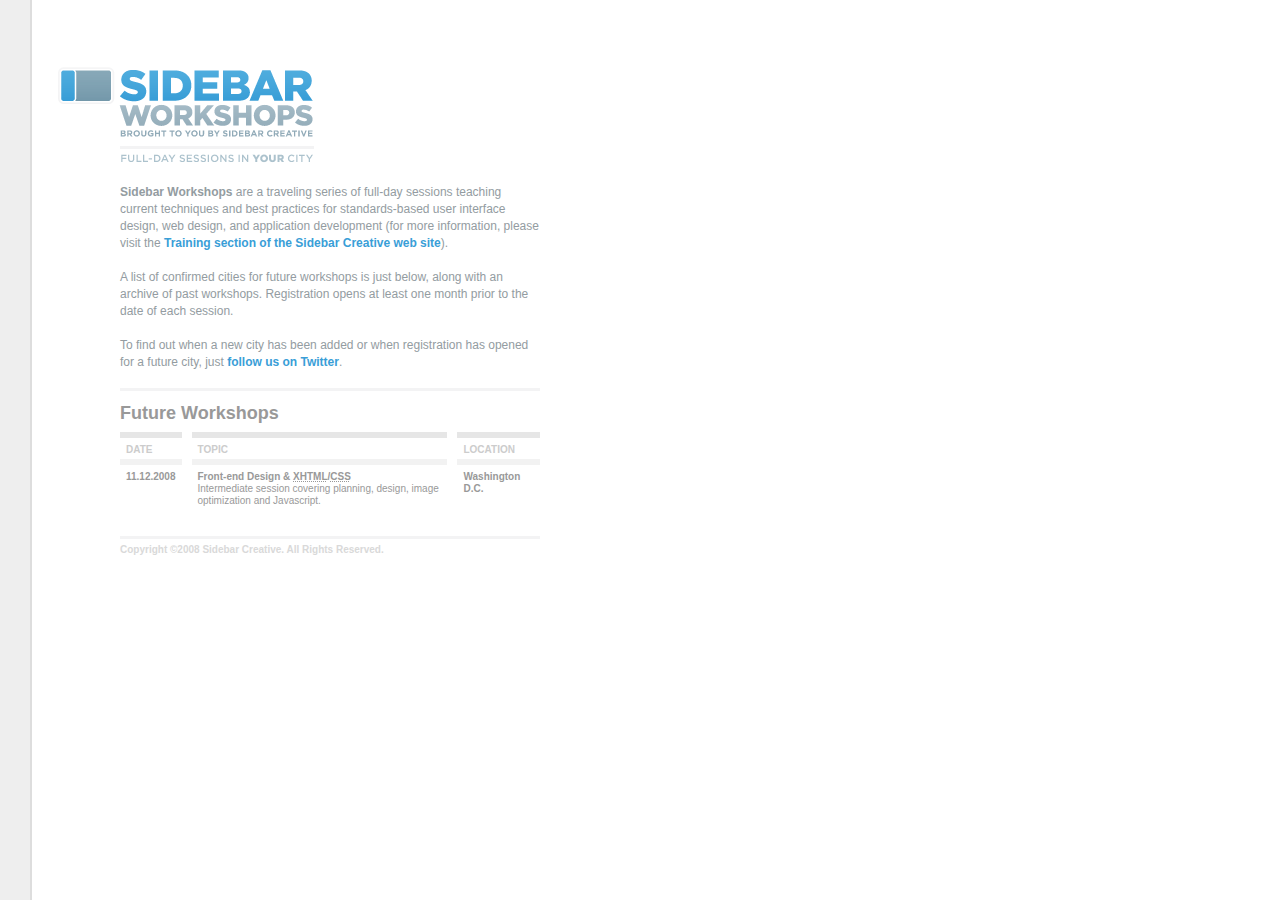
<file: index.html>
<!DOCTYPE html PUBLIC "-//W3C//DTD XHTML 1.0 Strict//EN"
	"http://www.w3.org/TR/xhtml1/DTD/xhtml1-strict.dtd">

<html xmlns="http://www.w3.org/1999/xhtml" xml:lang="en" lang="en">
<head>
	<meta http-equiv="Content-Type" content="text/html; charset=utf-8"/>
	<meta http-equiv="Content-Language" content="en-us" />
	<meta name="robots" content="all" />
	<meta http-equiv="imagetoolbar" content="false" />
	<meta name="MSSmartTagsPreventParsing" content="true" />

	<meta name="author" content="Dan Rubin" />
	<meta name="Copyright" content="Copyright (c) 2008 Sidebar Creative" />
    <meta name="description" content="" />
    <meta name="keywords" content="sidebar creative, sidebar, workshop, conference, training, web standards, xhtml, css, web design, web developer, javascript, jquery, information architecture, designer, developer, dan rubin, steve smith, jonathan snook, bryan veloso, ordered list, revyver, webgraph, superfluous banter" />

	<title>Sidebar Workshops | Full-day training sessions for web design &amp; development professionals.</title>
	<style type="text/css" media="screen">
	   @import url("css/reset.css");
	   body { width:420px;padding:0 0 0 120px;background:#fff url(css/images/bg-body.png) repeat-y;color:#939ca1;font:12px/17px "helvetica neue",helvetica,arial,sans-serif; }
	   a { color:#399ed7;font-weight:bold;text-decoration:none; }
	   a:hover { border-bottom:2px solid #e6e6e6; }
	   h1 { height:96px;width:256px;margin:67px 0 21px -62px;background:url(css/images/logo-homepage.png) no-repeat;text-indent:-9999px; }
	   h2 { margin-bottom:10px;padding-top:14px;border-top:3px solid #f3f3f4;font-size:18px; }
	   #future h2 { color:#999; }
	   #past h2 { color:#999; }
	   p { width:420px;margin-bottom:17px; }
	   p#footer { padding-top:2px;border-top:3px solid #f3f3f4;color:#d9d9d9;font-size:10px;font-weight:bold;}
	   
	   /* schedule table */
       table {
       	width:440px;/* 20px wider than the content area to make up for the border-spacing */
       	margin:0 0 17px -10px;
       	border-spacing:10px 0;
       }
       table th,
       table td,
       table p {
       	color:#999;
       	font-size:10px;
       	font-weight:bold;
       	line-height:12px;
       	vertical-align:top;
       }
       table th {
       	padding:6px 6px 3px;
       	border-top:6px solid #e6e6e6;
       	color:#ccc;
       	text-align:left;
       	text-transform:uppercase;
       }
       table td {
       	padding:6px 6px 12px;
       	border-top:6px solid #f2f2f2;
       }
       /*table tr:first-child td {
       	border-top:6px solid #e6e6e6;
       }*/

       table h3 {
       	margin:0;
       	text-transform:none;
       }
       table p {
       	width:auto;
       	margin:0;
       	padding:0;
       	font-weight:normal;
       }
       table td a {
       	display:block;
       	color:#777;
       }
       table td a:hover {
       	color:#ad1d0a;
       }

       table tr.session td,
       table tr.session h3,
       table tr.session p {
       	color:#777;
       }
	</style>
</head>

<body>
    <h1 id="logo">Sidebar Workshops</h1>
    <p><strong>Sidebar Workshops</strong> are a traveling series of full-day sessions teaching current techniques and best practices for standards-based user interface design, web design, and application development (for more information, please visit the <a href="http://sidebarcreative.com/training">Training section of the Sidebar Creative web site</a>).</p>

    <p>A list of confirmed cities for future workshops is just below, along with an archive of past workshops. Registration opens at least one month prior to the date of each session.</p>

    <p>To find out when a new city has been added or when registration has opened for a future city, just <a href="http://twitter.com/sidebarworkshop">follow us on Twitter</a>.</p>
    
    <div id="future">
        <h2>Future Workshops</h2>
        
        <table border="0" cellspacing="10" cellpadding="0">
   	           <thead>
       	           <tr>
       	               <th>Date</th>
       	               <th>Topic</th>
       	               <th>Location</th>
       	           </tr>
   	           </thead>
   	           <tbody>
   	               <tr>
      	               <td>11.12.2008</td>
      	               <td>
      	                   <h3>Front-end Design &amp; <abbr title="">XHTML</abbr>/<abbr title="">CSS</abbr></h3>
      	                   <p>Intermediate session covering planning, design, image optimization and Javascript.</p>
      	               </td>
      	               <td>Washington D.C.</td>
      	           </tr>
  	           </tbody>
   	       </table>
    </div>
    
    <p id="footer">Copyright &copy;2008 Sidebar Creative. All Rights Reserved. </p>
    <script type="text/javascript">
    var gaJsHost = (("https:" == document.location.protocol) ? "https://ssl." : "http://www.");
    document.write(unescape("%3Cscript src='" + gaJsHost + "google-analytics.com/ga.js' type='text/javascript'%3E%3C/script%3E"));
    </script>
    <script type="text/javascript">
    var pageTracker = _gat._getTracker("UA-5810302-2");
    pageTracker._trackPageview();
    </script>
</body>
</html>
</file>
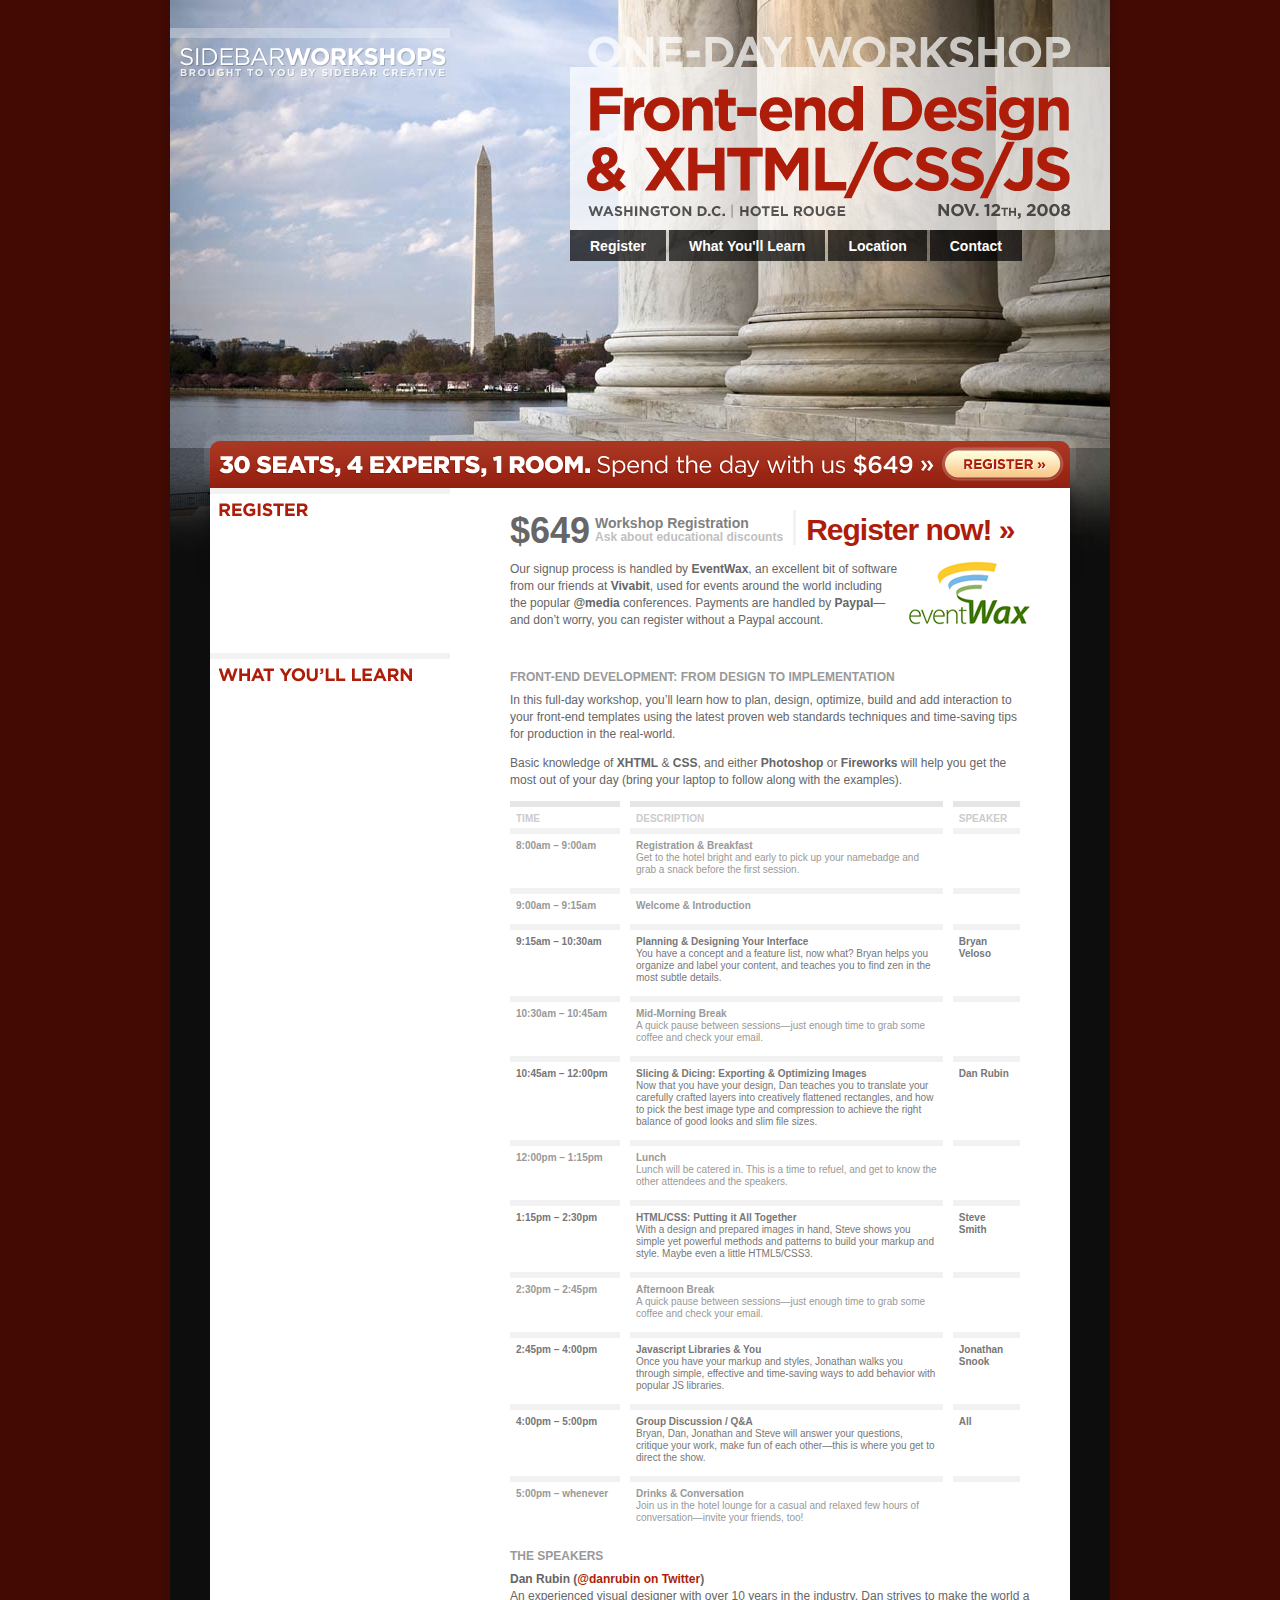
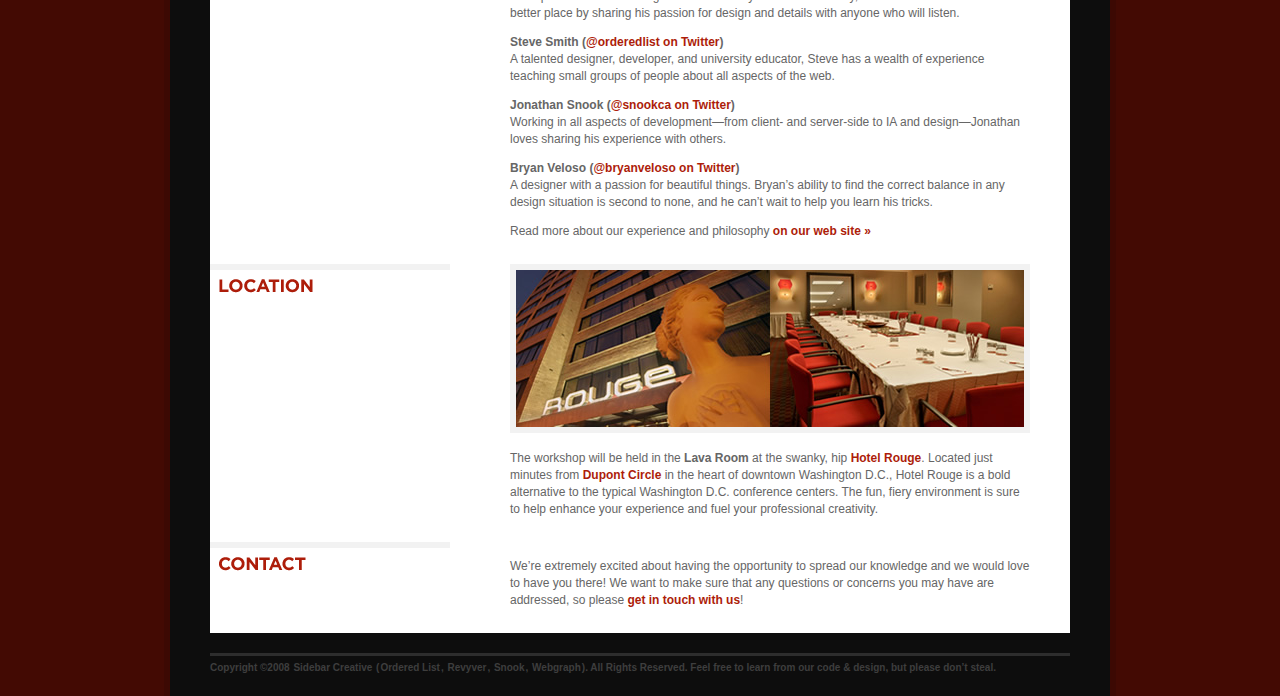
<file: 2008/washingtondc/index.html>
<!DOCTYPE html PUBLIC "-//W3C//DTD XHTML 1.0 Strict//EN"
    "http://www.w3.org/TR/xhtml1/DTD/xhtml1-strict.dtd">

<html xmlns="http://www.w3.org/1999/xhtml" xml:lang="en" lang="en">
<head>
    <meta http-equiv="Content-Type" content="text/html; charset=utf-8"/>
    <meta http-equiv="Content-Language" content="en-us" />
    <meta name="robots" content="all" />
    <meta http-equiv="imagetoolbar" content="false" />
    <meta name="MSSmartTagsPreventParsing" content="true" />

    <meta name="author" content="Dan Rubin" />
    <meta name="Copyright" content="Copyright (c) 2008 Sidebar Creative" />
    <meta name="description" content="" />
    <meta name="keywords" content="sidebar creative, sidebar, workshop, conference, training, web standards, xhtml, css, web design, web developer, javascript, jquery, information architecture, designer, developer, dan rubin, steve smith, jonathan snook, bryan veloso, ordered list, revyver, webgraph, superfluous banter" />

	<title>Sidebar Workshop | November 12th, 2008 | Washington D.C.</title>
	
    <link rel="stylesheet" type="text/css" media="all" href="../../css/workshops.css" />
    <style type="text/css" media="screen">
        /* custom styles for this city and color scheme */
        body { background-color:#430a03; }
        #wrapper { border-color:#3c0903; }
        /*#content a { color:#; }*/
        #header { background-image:url(../../css/images/bg-header-washingtondc-2008.jpg); }
        #callout { background-image:url(../../css/images/bg-callout-washingtondc-2008.png); }
        #title h2 { background-image:url(../../css/images/title-washingtondc-2008.png); }
    </style>
    <script src="../../js/jquery_123.js" type="text/javascript"></script>
    <script src="../../js/jquery_scrollto.js" type="text/javascript"></script>
    <script src="../../js/workshops.js" type="text/javascript"></script>
    <!--[if IE]>
        <link rel="stylesheet" type="text/css" media="all" href="../../css/ie.css" />
    <![endif]-->
    <!--[if lt IE 7]>
        <link rel="stylesheet" type="text/css" media="all" href="../../css/ie6.css" />
        <style type="text/css" media="screen">
            #callout { background-image:url(../../css/images/bg-callout-washingtondc-2008-ie.png); }
        </style>
        <script src="../../js/jquery_pngfix.js" type="text/javascript"></script>
        <script type="text/javascript" charset="utf-8">
            jQuery(function($) {
                $("#header h1, #title, #title h2").pngfix();
                $("#shadow").pngfix({
    				sizingMethod: "scale"
    			});
            });
        </script>
    <![endif]-->
</head>

<body>
    <div id="wrapper">
        <div id="header" class="vcalendar">
            <h1><a href="http://sidebarcreative.com/training/" title="visit Sidebar Creative &raquo;">Sidebar Workshops</a></h1>
            <div id="title" class="vevent">
                <h2 class="summary">One-day Workshop: Front-end Design &amp; XHTML/CSS/JS</h2>
                <h3 class="location">Hotel Rouge, Washington D.C.</h3>
                <h3 class="dtstart" title="2008-11-12">November 12th, 2008</h3>
            </div>
            <ul id="nav">
                <li><a href="#callout">Register</a></li>
                <li><a href="#about">What You'll Learn</a></li>
                <li><a href="#location">Location</a></li>
                <li><a href="#contact">Contact</a></li>
            </ul>
            <div id="shadow"><!-- I am empty, like a shadow... --></div>
        </div><!-- end #header -->
        
        <div id="content">
            <a href="http://sidebar.eventwax.com/sidebar-workshop-washington-dc/register" id="callout" title="Register now! &raquo;">30 Seats, 4 Experts, 1 Room. Spend the day with us for only $649 &raquo;</a>
            
            <div id="register">
               <h2>Register</h2>
               <p><a href="http://sidebar.eventwax.com/sidebar-workshop-washington-dc/register" id="button">
       	           <span id="registration-price">$649</span>
       	           <span id="registration-type">Workshop Registration
       	               <span class="hidden">(</span><span id="discount-notice">Ask about educational discounts</span><span class="hidden">).</span>
       	           </span>
       	           <span id="register-now">Register now! &raquo;</span></a></p>
       	       <p><img src="/css/images/logo-eventwax.png" width="121" height="64" alt="Logo Eventwax" />Our signup process is handled by <strong>EventWax</strong>, an excellent bit of software from our friends at <strong>Vivabit</strong>, used for events around the world including the popular <strong>@media</strong> conferences. Payments are handled by <strong>Paypal</strong>&mdash;and don&rsquo;t worry, you can register without a Paypal account.</p>
            </div>
            
            <div id="about">
               <h2>What You'll Learn</h2>
               <h3>Front-End Development: From Design to Implementation</h3>
               <p>In this full-day workshop, you&rsquo;ll learn how to plan, design, optimize, build and add interaction to your front-end templates using the latest proven web standards techniques and time-saving tips for production in the real-world.</p>
               <p>Basic knowledge of <strong>XHTML</strong> &amp; <strong>CSS</strong>, and either <strong>Photoshop</strong> or <strong>Fireworks</strong> will help you get the most out of your day (bring your laptop to follow along with the examples).</p>
               
               <table border="0" cellspacing="10" cellpadding="0">
									 <colgroup class="time"></colgroup>
									 <colgroup span="2"></colgroup>
       	           <thead>
           	           <tr>
           	               <th>Time</th>
           	               <th>Description</th>
           	               <th>Speaker</th>
           	           </tr>
       	           </thead>
       	           <tbody>
       	               <tr>
          	               <td>8:00am &ndash; 9:00am</td>
          	               <td>
          	                   <h3>Registration &amp; Breakfast</h3>
          	                   <p>Get to the hotel bright and early to pick up your namebadge and grab a snack before the first session.</p>
          	               </td>
          	               <td>&nbsp;</td>
          	           </tr>
          	           <tr>
         	               <td>9:00am &ndash; 9:15am</td>
         	               <td>
         	                   <h3>Welcome &amp; Introduction</h3>
         	               </td>
         	               <td>&nbsp;</td>
         	           </tr>
           	           <tr class="session">
           	               <td>9:15am &ndash; 10:30am</td>
           	               <td>
           	                   <h3>Planning &amp; Designing Your Interface</h3>
           	                   <p>You have a concept and a feature list, now what? Bryan helps you organize and label your content, and teaches you to find zen in the most subtle details.</p>
           	               </td>
           	               <td><a href="#bryanveloso">Bryan Veloso</a></td>
           	           </tr>
           	           <tr>
          	               <td>10:30am &ndash; 10:45am</td>
          	               <td>
          	                   <h3>Mid-Morning Break</h3>
          	                   <p>A quick pause between sessions&mdash;just enough time to grab some coffee and check your email.</p>
          	               </td>
          	               <td>&nbsp;</td>
          	           </tr>
           	           <tr class="session">
          	               <td>10:45am &ndash; 12:00pm</td>
          	               <td>
          	                   <h3>Slicing &amp; Dicing: Exporting &amp; Optimizing Images</h3>
          	                   <p>Now that you have your design, Dan teaches you to translate your carefully crafted layers into creatively flattened rectangles, and how to pick the best image type and compression to achieve the right balance of good looks and slim file sizes.</p>
          	               </td>
          	               <td><a href="#danrubin">Dan Rubin</a></td>
          	           </tr>
          	           <tr>
          	               <td>12:00pm &ndash; 1:15pm</td>
          	               <td>
          	                   <h3>Lunch</h3>
          	                   <p>Lunch will be catered in. This is a time to refuel, and get to know the other attendees and the speakers.</p>
          	               </td>
          	               <td>&nbsp;</td>
          	           </tr>
          	           <tr class="session">
          	               <td>1:15pm &ndash; 2:30pm</td>
          	               <td>
          	                   <h3>HTML/CSS: Putting it All Together</h3>
          	                   <p>With a design and prepared images in hand, Steve shows you simple yet powerful methods and patterns to build your markup and style. Maybe even a little HTML5/CSS3.</p>
          	               </td>
          	               <td><a href="#stevesmith">Steve Smith</a></td>
          	           </tr>
          	           <tr>
          	               <td>2:30pm &ndash; 2:45pm</td>
          	               <td>
          	                   <h3>Afternoon Break</h3>
          	                   <p>A quick pause between sessions&mdash;just enough time to grab some coffee and check your email.</p>
          	               </td>
          	               <td>&nbsp;</td>
          	           </tr>
          	           <tr class="session">
          	               <td>2:45pm &ndash; 4:00pm</td>
          	               <td>
          	                   <h3>Javascript Libraries &amp; You</h3>
          	                   <p>Once you have your markup and styles, Jonathan walks you through simple, effective and time-saving ways to add behavior with popular JS libraries.</p>
          	               </td>
          	               <td><a href="#jonathansnook">Jonathan Snook</a></td>
          	           </tr>
          	           <tr class="session">
          	               <td>4:00pm &ndash; 5:00pm</td>
          	               <td>
          	                   <h3>Group Discussion / Q&amp;A</h3>
          	                   <p>Bryan, Dan, Jonathan and Steve will answer your questions, critique your work, make fun of each other&mdash;this is where you get to direct the show.</p>
          	               </td>
          	               <td>All</td>
          	           </tr>
          	           <tr>
         	               <td>5:00pm &ndash; whenever</td>
         	               <td>
         	                   <h3>Drinks &amp; Conversation</h3>
         	                   <p>Join us in the hotel lounge for a casual and relaxed few hours of conversation&mdash;invite your friends, too!</p>
         	               </td>
         	               <td>&nbsp;</td>
         	           </tr>
      	           </tbody>
       	       </table>
       	       
    	       <h3>The speakers</h3>
    	       <h4 id="danrubin">Dan Rubin <em>(<a href="http://twitter.com/danrubin">@danrubin on Twitter</a>)</em></h4>
    	       <p>An experienced visual designer with over 10 years in the industry, Dan strives to make the world a better place by sharing his passion for design and details with anyone who will listen.</p>

               <h4 id="stevesmith">Steve Smith <em>(<a href="http://twitter.com/orderedlist">@orderedlist on Twitter</a>)</em></h4>
       	       <p>A talented designer, developer, and university educator, Steve has a wealth of experience teaching small groups of people about all aspects of the web.</p>
               
               <h4 id="jonathansnook">Jonathan Snook <em>(<a href="http://twitter.com/snookca">@snookca on Twitter</a>)</em></h4>
       	       <p>Working in all aspects of development&mdash;from client- and server-side to IA and design&mdash;Jonathan loves sharing his experience with others.</p>
               
               <h4 id="bryanveloso">Bryan Veloso <em>(<a href="http://twitter.com/bryanveloso">@bryanveloso on Twitter</a>)</em></h4>
       	       <p>A designer with a passion for beautiful things. Bryan&rsquo;s ability to find the correct balance in any design situation is second to none, and he can&rsquo;t wait to help you learn his tricks.</p>
               
               <p>Read more about our experience and philosophy <a href="http://sidebarcreative.com/training">on our web site &raquo;</a></p>
            </div>
            
            <div id="location">
               <h2>Location</h2>
               <p><img src="images/hotel.jpg" alt="Hotel Rouge" width="508" height="157" class="feature" /></p>
			   <p>The workshop will be held in the <strong>Lava Room</strong> at the swanky, hip <a href="http://www.rougehotel.com/">Hotel Rouge</a>. Located just minutes from <a href="http://maps.google.com/maps?f=q&amp;hl=en&amp;geocode=&amp;q=Dupont+Circle,+washington+dc&amp;ie=UTF8&amp;t=h&amp;z=14&amp;iwloc=addr">Dupont Circle</a> in the heart of downtown Washington D.C., Hotel Rouge is a bold alternative to the typical Washington D.C. conference centers. The fun, fiery environment is sure to help enhance your experience and fuel your professional creativity.</p>
            </div>
            
            <div id="contact">
               <h2>Contact</h2>
               <p>We&rsquo;re extremely excited about having the opportunity to spread our knowledge and we would love to have you there! We want to make sure that any questions or concerns you may have are addressed, so please <a href="http://sidebarcreative.com/training/#contact-form">get in touch with us</a>!</p>
            </div>
        </div><!-- end #content -->
        
        <div id="footer">
            <p>Copyright &copy;2008 <a href="http://sidebarcreative.com/">Sidebar Creative</a> (<a href="http://orderedlist.com/">Ordered List</a>, <a href="http://revyver.com/">Revyver</a>, <a href="http://snook.ca/">Snook</a>, <a href="http://webgraph.com/">Webgraph</a>). All Rights Reserved. Feel free to learn from our code &amp; design, but please don&rsquo;t steal.</p>
        </div><!-- end #footer -->
    </div><!-- end .container_12 -->
		<script type="text/javascript" src="http://simp.orderedlist.com/track/6" id="statsinmypants_tracker"></script>
		<script type="text/javascript">
        var gaJsHost = (("https:" == document.location.protocol) ? "https://ssl." : "http://www.");
        document.write(unescape("%3Cscript src='" + gaJsHost + "google-analytics.com/ga.js' type='text/javascript'%3E%3C/script%3E"));
        </script>
        <script type="text/javascript">
        var pageTracker = _gat._getTracker("UA-5810302-2");
        pageTracker._trackPageview();
        </script>
</body>
</html>
</file>
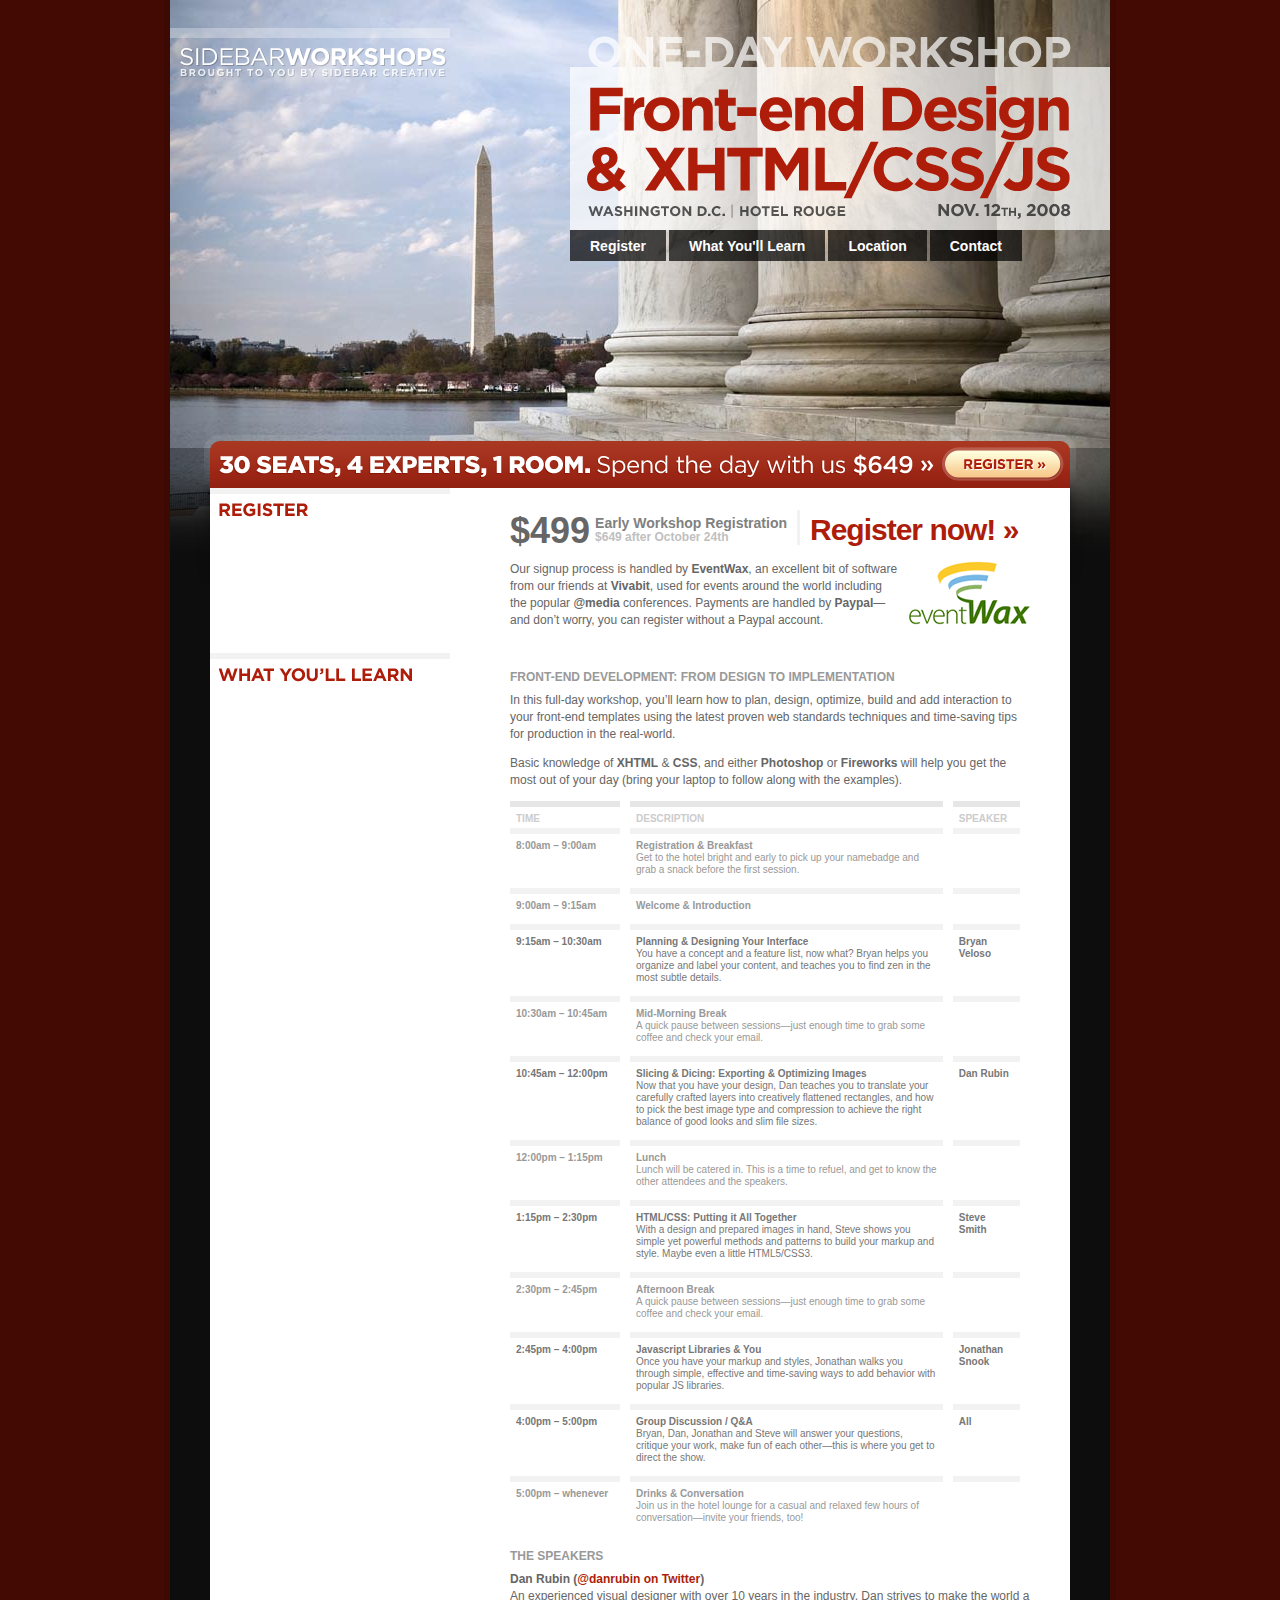
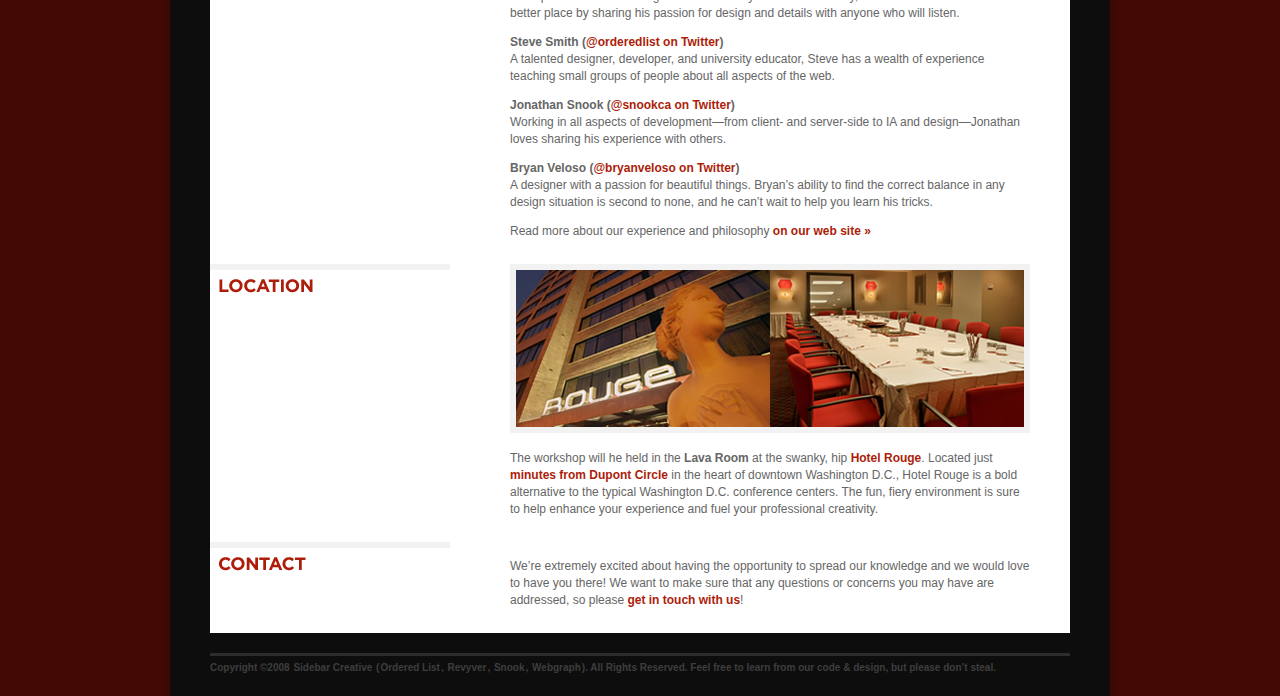
<file: template-event.html>
<!DOCTYPE html PUBLIC "-//W3C//DTD XHTML 1.0 Strict//EN"
	"http://www.w3.org/TR/xhtml1/DTD/xhtml1-strict.dtd">

<html xmlns="http://www.w3.org/1999/xhtml" xml:lang="en" lang="en">
<head>
	<meta http-equiv="Content-Type" content="text/html; charset=utf-8"/>
	<meta http-equiv="Content-Language" content="en-us" />
	<meta name="robots" content="all" />
	<meta http-equiv="imagetoolbar" content="false" />
	<meta name="MSSmartTagsPreventParsing" content="true" />

	<meta name="author" content="Dan Rubin" />
	<meta name="Copyright" content="Copyright (c) 2008 Sidebar Creative" />
	<meta name="description" content="" />
	<meta name="keywords" content="sidebar creative, sidebar, workshop, conference, training, web standards, xhtml, css, web design, web developer, javascript, jquery, information architecture, designer, developer, dan rubin, steve smith, jonathan snook, bryan veloso, ordered list, revyver, webgraph, superfluous banter" />

	<title>Sidebar Workshop | November 12th, 2008 | Washington D.C.</title>
	
    <link rel="stylesheet" type="text/css" media="all" href="css/workshops.css" />
    <style type="text/css" media="screen">
         /* custom styles for this city and color scheme */
         body { background-color:#430a03; }
         #wrapper { border-color:#3c0903; }
         /*#content a { color:#; }*/
         #header { background-image:url(../../css/images/bg-header-washingtondc-2008.jpg); }
         #callout { background-image:url(../../css/images/bg-callout-washingtondc-2008.png); }
         #title h2 { background-image:url(../../css/images/title-washingtondc-2008.png); }
     </style>
     <script src="../../js/jquery_123.js" type="text/javascript"></script>
     <script src="../../js/jquery_scrollto.js" type="text/javascript"></script>
     <script src="../../js/workshops.js" type="text/javascript"></script>
     <!--[if IE]>
         <link rel="stylesheet" type="text/css" media="all" href="../../css/ie.css" />
     <![endif]-->
     <!--[if lt IE 7]>
         <link rel="stylesheet" type="text/css" media="all" href="../../css/ie6.css" />
         <style type="text/css" media="screen">
             #callout { background-image:url(../../css/images/bg-callout-washingtondc-2008-ie.png); }
         </style>
         <script src="../../js/jquery_pngfix.js" type="text/javascript"></script>
         <script type="text/javascript" charset="utf-8">
             jQuery(function($) {
                 $("#header h1, #title, #title h2").pngfix();
                 $("#shadow").pngfix({
     				sizingMethod: "scale"
     			});
             });
         </script>
     <![endif]-->
</head>

<body>
    <div id="wrapper">
    	<div id="header" class="vcalendar">
    	    <h1><a href="http://sidebarcreative.com/training/" title="visit Sidebar Creative &raquo;">Sidebar Workshops</a></h1>
    	    <div id="title" class="vevent">
    	        <h2 class="summary">One-day Workshop: Front-end Design &amp; XHTML/CSS/JS</h2>
    	        <h3 class="location">Hotel Rouge, Washington D.C.</h3>
    	        <h3 class="dtstart" title="2008-11-12">November 12th, 2008</h3>
    		</div>
    		<ul id="nav">
                <li><a href="#callout">Register</a></li>
                <li><a href="#about">What You'll Learn</a></li>
                <li><a href="#location">Location</a></li>
                <li><a href="#contact">Contact</a></li>
    		</ul>
    		<div id="shadow"><!-- I am empty, like a shadow... --></div>
    	</div><!-- end #header -->
    	
    	<div id="content">
    	    <a href="" id="callout">Save $150! Register before October 24th and pay only $499 &raquo;</a>
    	    
    	    <div id="register">
    	       <h2>Register</h2>
    	       <p><a href="" id="button">
    	           <span id="registration-price">$499</span>
    	           <span id="registration-type">Early Workshop Registration
    	               <span class="hidden">(</span><span id="discount-notice">$649 after October 24th</span><span class="hidden">).</span>
    	           </span>
    	           <span id="register-now">Register now! &raquo;</span></a></p>
    	       <p><img src="css/images/logo-eventwax.png" width="121" height="64" alt="Logo Eventwax" />Our signup process is handled by <strong>EventWax</strong>, an excellent bit of software from our friends at <strong>Vivabit</strong>, used for events around the world including the popular <strong>@media</strong> conferences. Payments are handled by <strong>Paypal</strong>&mdash;and don&rsquo;t worry, you can register without a Paypal account.</p>
    	    </div>
    	    
    	    <div id="about">
    	        <h2>What You'll Learn</h2>
                   <h3>Front-End Development: From Design to Implementation</h3>
                   <p>In this full-day workshop, you&rsquo;ll learn how to plan, design, optimize, build and add interaction to your front-end templates using the latest proven web standards techniques and time-saving tips for production in the real-world.</p>
                   <p>Basic knowledge of <strong>XHTML</strong> &amp; <strong>CSS</strong>, and either <strong>Photoshop</strong> or <strong>Fireworks</strong> will help you get the most out of your day (bring your laptop to follow along with the examples).</p>

                   <table border="0" cellspacing="10" cellpadding="0">
    									 <colgroup class="time"></colgroup>
    									 <colgroup span="2"></colgroup>
           	           <thead>
               	           <tr>
               	               <th>Time</th>
               	               <th>Description</th>
               	               <th>Speaker</th>
               	           </tr>
           	           </thead>
           	           <tbody>
           	               <tr>
              	               <td>8:00am &ndash; 9:00am</td>
              	               <td>
              	                   <h3>Registration &amp; Breakfast</h3>
              	                   <p>Get to the hotel bright and early to pick up your namebadge and grab a snack before the first session.</p>
              	               </td>
              	               <td>&nbsp;</td>
              	           </tr>
              	           <tr>
             	               <td>9:00am &ndash; 9:15am</td>
             	               <td>
             	                   <h3>Welcome &amp; Introduction</h3>
             	               </td>
             	               <td>&nbsp;</td>
             	           </tr>
               	           <tr class="session">
               	               <td>9:15am &ndash; 10:30am</td>
               	               <td>
               	                   <h3>Planning &amp; Designing Your Interface</h3>
               	                   <p>You have a concept and a feature list, now what? Bryan helps you organize and label your content, and teaches you to find zen in the most subtle details.</p>
               	               </td>
               	               <td><a href="#bryanveloso">Bryan Veloso</a></td>
               	           </tr>
               	           <tr>
              	               <td>10:30am &ndash; 10:45am</td>
              	               <td>
              	                   <h3>Mid-Morning Break</h3>
              	                   <p>A quick pause between sessions&mdash;just enough time to grab some coffee and check your email.</p>
              	               </td>
              	               <td>&nbsp;</td>
              	           </tr>
               	           <tr class="session">
              	               <td>10:45am &ndash; 12:00pm</td>
              	               <td>
              	                   <h3>Slicing &amp; Dicing: Exporting &amp; Optimizing Images</h3>
              	                   <p>Now that you have your design, Dan teaches you to translate your carefully crafted layers into creatively flattened rectangles, and how to pick the best image type and compression to achieve the right balance of good looks and slim file sizes.</p>
              	               </td>
              	               <td><a href="#danrubin">Dan Rubin</a></td>
              	           </tr>
              	           <tr>
              	               <td>12:00pm &ndash; 1:15pm</td>
              	               <td>
              	                   <h3>Lunch</h3>
              	                   <p>Lunch will be catered in. This is a time to refuel, and get to know the other attendees and the speakers.</p>
              	               </td>
              	               <td>&nbsp;</td>
              	           </tr>
              	           <tr class="session">
              	               <td>1:15pm &ndash; 2:30pm</td>
              	               <td>
              	                   <h3>HTML/CSS: Putting it All Together</h3>
              	                   <p>With a design and prepared images in hand, Steve shows you simple yet powerful methods and patterns to build your markup and style. Maybe even a little HTML5/CSS3.</p>
              	               </td>
              	               <td><a href="#stevesmith">Steve Smith</a></td>
              	           </tr>
              	           <tr>
              	               <td>2:30pm &ndash; 2:45pm</td>
              	               <td>
              	                   <h3>Afternoon Break</h3>
              	                   <p>A quick pause between sessions&mdash;just enough time to grab some coffee and check your email.</p>
              	               </td>
              	               <td>&nbsp;</td>
              	           </tr>
              	           <tr class="session">
              	               <td>2:45pm &ndash; 4:00pm</td>
              	               <td>
              	                   <h3>Javascript Libraries &amp; You</h3>
              	                   <p>Once you have your markup and styles, Jonathan walks you through simple, effective and time-saving ways to add behavior with popular JS libraries.</p>
              	               </td>
              	               <td><a href="#jonathansnook">Jonathan Snook</a></td>
              	           </tr>
              	           <tr class="session">
              	               <td>4:00pm &ndash; 5:00pm</td>
              	               <td>
              	                   <h3>Group Discussion / Q&amp;A</h3>
              	                   <p>Bryan, Dan, Jonathan and Steve will answer your questions, critique your work, make fun of each other&mdash;this is where you get to direct the show.</p>
              	               </td>
              	               <td>All</td>
              	           </tr>
              	           <tr>
             	               <td>5:00pm &ndash; whenever</td>
             	               <td>
             	                   <h3>Drinks &amp; Conversation</h3>
             	                   <p>Join us in the hotel lounge for a casual and relaxed few hours of conversation&mdash;invite your friends, too!</p>
             	               </td>
             	               <td>&nbsp;</td>
             	           </tr>
          	           </tbody>
           	       </table>
    	       
    	       <h3>The speakers</h3>
       	       <h4 id="danrubin">Dan Rubin <em>(<a href="http://twitter.com/danrubin">@danrubin on Twitter</a>)</em></h4>
       	       <p>An experienced visual designer with over 10 years in the industry, Dan strives to make the world a better place by sharing his passion for design and details with anyone who will listen.</p>

                  <h4 id="stevesmith">Steve Smith <em>(<a href="http://twitter.com/orderedlist">@orderedlist on Twitter</a>)</em></h4>
          	       <p>A talented designer, developer, and university educator, Steve has a wealth of experience teaching small groups of people about all aspects of the web.</p>

                  <h4 id="jonathansnook">Jonathan Snook <em>(<a href="http://twitter.com/snookca">@snookca on Twitter</a>)</em></h4>
          	       <p>Working in all aspects of development&mdash;from client- and server-side to IA and design&mdash;Jonathan loves sharing his experience with others.</p>

                  <h4 id="bryanveloso">Bryan Veloso <em>(<a href="http://twitter.com/bryanveloso">@bryanveloso on Twitter</a>)</em></h4>
          	       <p>A designer with a passion for beautiful things. Bryan&rsquo;s ability to find the correct balance in any design situation is second to none, and he can&rsquo;t wait to help you learn his tricks.</p>

                  <p>Read more about our experience and philosophy <a href="http://sidebarcreative.com/training">on our web site &raquo;</a></p>
    	    </div>
    	    
    	    <div id="location">
               <h2>Location</h2>
               <p><img src="2008/washingtondc/images/hotel.jpg" alt="Hotel Rouge" width="508" height="157" class="feature" /></p>
			   <p>The workshop will he held in the <strong>Lava Room</strong> at the swanky, hip <a href="http://www.rougehotel.com/" title="visit the hotel&rsquo;s web site &raquo;">Hotel Rouge</a>. Located just <a href="http://maps.google.com/maps?f=q&amp;hl=en&amp;geocode=&amp;q=hotel+rouge,+Dupont+Circle,+washington+dc&amp;mrt=yp&amp;ie=UTF8&amp;ll=38.909936,-77.039695&amp;spn=0.010502,0.015814&amp;t=h&amp;z=16&amp;iwloc=A" title="get directions from Google Maps &raquo;">minutes from Dupont Circle</a> in the heart of downtown Washington D.C., Hotel Rouge is a bold alternative to the typical Washington D.C. conference centers. The fun, fiery environment is sure to help enhance your experience and fuel your professional creativity.</p>
            </div>
    	    
    	    <div id="contact">
               <h2>Contact</h2>
               <p>We&rsquo;re extremely excited about having the opportunity to spread our knowledge and we would love to have you there! We want to make sure that any questions or concerns you may have are addressed, so please <a href="http://sidebarcreative.com/training/#contact-form">get in touch with us</a>!</p>
            </div>
    	</div><!-- end #content -->
    	
    	<div id="footer">
    	    <p>Copyright &copy;2008 <a href="http://sidebarcreative.com/">Sidebar Creative</a> (<a href="http://orderedlist.com/">Ordered List</a>, <a href="http://revyver.com/">Revyver</a>, <a href="http://snook.ca/">Snook</a>, <a href="http://webgraph.com/">Webgraph</a>). All Rights Reserved. Feel free to learn from our code &amp; design, but please don&rsquo;t steal.</p>
    	</div><!-- end #footer -->
    </div><!-- end .container_12 -->
    <script type="text/javascript">
    var gaJsHost = (("https:" == document.location.protocol) ? "https://ssl." : "http://www.");
    document.write(unescape("%3Cscript src='" + gaJsHost + "google-analytics.com/ga.js' type='text/javascript'%3E%3C/script%3E"));
    </script>
    <script type="text/javascript">
    var pageTracker = _gat._getTracker("UA-5810302-2");
    pageTracker._trackPageview();
    </script>
</body>
</html>
</file>
<file: css/ie.css>
/*
-----------------------------------------------
sidebar workshops styles for IE
author: dan rubin
edited: 2008-10-01
----------------------------------------------- */

#content {zoom:1;}
#content #register a#button {white-space:nowrap;cursor:pointer;}
#content #register #button #register-now {letter-spacing:-2px;}
</file>
<file: css/ie6.css>
/*
-----------------------------------------------
sidebar workshops styles for IE6 and earlier
author: dan rubin
edited: 2008-10-01
----------------------------------------------- */

#header h1 {background:url(../../css/images/logo.png) no-repeat;}
#header h1 a {background:transparent;}
#content {margin-top:-148px;background-image:none;overflow:visible;}
#content a#callout {margin:0 -6px 0 -6px;}
#content img.feature {margin-top:0;}
</file>
<file: css/workshops.css>
/*
-----------------------------------------------
sidebar workshops - event stylesheet
author: dan rubin
edited: 2008-10-07
----------------------------------------------- */

@import url("reset.css");

/* override anything global */
a {
	color:#ad1d0a;
	font-weight:bold;
	text-decoration:none;
}


/* layout elements */
body {
    background-color:#fff;
    font:12px/17px "Helvetica Neue",Helvetica,Arial,'Liberation Sans',FreeSans,sans-serif
}
#wrapper {
	width:940px;
	margin:0 auto;
	background:#0d0d0d;
	border-width:0 6px;
	border-color:#f2f2f2;
	border-style:solid;
}

#header {
	position:relative;
	display:block;
	width:100%;
	height:568px;
	margin:0;
	background-repeat:no-repeat;
}
#shadow {
	position:absolute;
	bottom:0;
	width:100%;
	height:120px;
	background:url(images/bg-header-shadow.png) repeat-x;
}
#header h1 {
    margin:0;
    position:absolute;
	left:0;
	top:10px;
	height:67px;
	width:280px;
}
#header h1 a {
    display:block;
    width:100%;
    height:100%;
	background:url(images/logo.png) no-repeat;
	text-indent:-9999px;
}
#header h1 a:hover {
	background-position:0 -67px;
}

#title {
	position:absolute;
	right:0;
	top:36px;
	width:540px;
	height:194px;
	margin:0;
	background:url(images/bg-title.png) no-repeat;
}
#title h2 {
	height:133px;
	width:484px;
	margin:50px 0 0 17px;
	background-repeat:no-repeat;
	text-indent:-9999px;
}
#title h3 {
	text-indent:-9999px;
}

#nav {
	position:absolute;
	right:0;
	top:230px;
	height:31px;
	width:540px;
	margin:0;
}
#nav li {
	float:left;
	list-style:none;
	margin:0 3px 0 0;
}
#nav li a {
	float:left;
	height:31px;
	padding:0 20px;
	background:url(images/bg-nav.png);
	color:#fff;
	font-size:14px;
	font-weight:bold;
	line-height:33px;
	text-align:center;
}
#nav li a:hover {
	background:#99100f;
}

#content {
	position:relative;
	z-index:1;
	margin:-95px 25px 0;
	padding:15px 15px 0;
	background:url(images/bg-content.png) no-repeat;
}
#content a#callout {
	display:block;
	width:872px;
	height:53px;
	margin:-53px 0 0 -6px;
	background-repeat:no-repeat;
	text-indent:-9999px;
}
#content a#callout:hover {
	background-position:0 -53px;
}

#content div {
	padding:16px 0 1em;
	background-color:#fff;
}
#content h2 {
	float:left;
	width:240px;
	height:23px;
	margin-top:-16px;
	background-repeat:no-repeat;
	background-position:9px 9px;
	border-top:6px solid #f2f2f2;
	text-indent:-9999px;
}
#content img.feature {
	margin-top:-16px;
	border:6px solid #f2f2f2;
}
/* red headings */
#content #register h2 { background-image:url(images/hdr-register.png); }
#content #about h2 { background-image:url(images/hdr-about.png); }
#content #location h2 { background-image:url(images/hdr-location.png); }
#content #contact h2 { background-image:url(images/hdr-contact.png); }

#content h3,
#content h4,
#content p {
	margin:0 0 0 300px;
	color:#666;
}
#content h3 {
	margin-bottom:.5em;
	color:#999;
	text-transform:uppercase;
}
#content h4 em {
	font-style:normal;
}
#content p {
	width:520px;
	padding:0 0 1em;
}
#content #register p img {
	float:right;
	margin:0 0 0 10px;
}
#content h4 a:hover,
#content p a:hover {
	border-bottom:2px solid #e6e6e6;
}

#content #register a#button {
	display:block;
	position:relative;
	height:36px;
	margin:3px -6px 0 -6px;
	padding:3px 6px;
	line-height:1;
}
#content #register a#button:hover {
	background:#f8f8f8;
	border:none;
}
#content #register #button .hidden { display:none; }
#content #register #button #registration-price {
	float:left;
	position:relative;
	top:3px;
	margin-right:5px;
	color:#666;
	font-size:36px;
}
#content #register #button #registration-type {
	float:left;
	position:relative;
	top:6px;
	color:#808080;
	font-size:14px;
	line-height:14px;
}
#content #register #button #discount-notice {
	display:block;
	color:#bfbfbf;
	font-size:12px;
}
#content #register #button #register-now {
	float:left;
	margin-left:10px;
	padding:5px 0 0 10px;
	border-left:3px solid #f2f2f2;
	font-size:30px;
	letter-spacing:-1px;
}



/* schedule table */
#content table {
	width:530px;
	margin:0 0 1em 290px;
	border-spacing:10px 0;
}
#content table .time {
    width:110px;
}
#content table th,
#content table td,
#content table p {
	color:#999;
	font-size:10px;
	font-weight:bold;
	line-height:12px;
	vertical-align:top;
}
#content table th {
	padding:6px 6px 3px;
	border-top:6px solid #e6e6e6;
	color:#ccc;
	text-align:left;
	text-transform:uppercase;
}
#content table td {
	padding:6px 6px 12px;
	border-top:6px solid #f2f2f2;
}
/*#content table tr:first-child td {
	border-top:6px solid #e6e6e6;
}*/

#content table h3 {
	margin:0;
	text-transform:none;
}
#content table p {
	width:auto;
	margin:0;
	padding:0;
	font-weight:normal;
}
#content table td a {
	display:block;
	color:#777;
}
#content table td a:hover {
	color:#ad1d0a;
}

#content table tr.session td,
#content table tr.session h3,
#content table tr.session p {
	color:#777;
}


#footer {
	margin:20px 40px 0;
	padding:3px 0 20px;
	border-top:3px solid #2d2d2d;
	color:#3e3e3e;
	font-size:10px;
	font-weight:bold;
}
#footer p {
	margin-bottom:0;
}
#footer a {
	padding:1px;
	color:#3e3e3e;
}
#footer a:hover {
	border-bottom:2px solid #1e1e1e;
	color:#474747;
}
</file>
